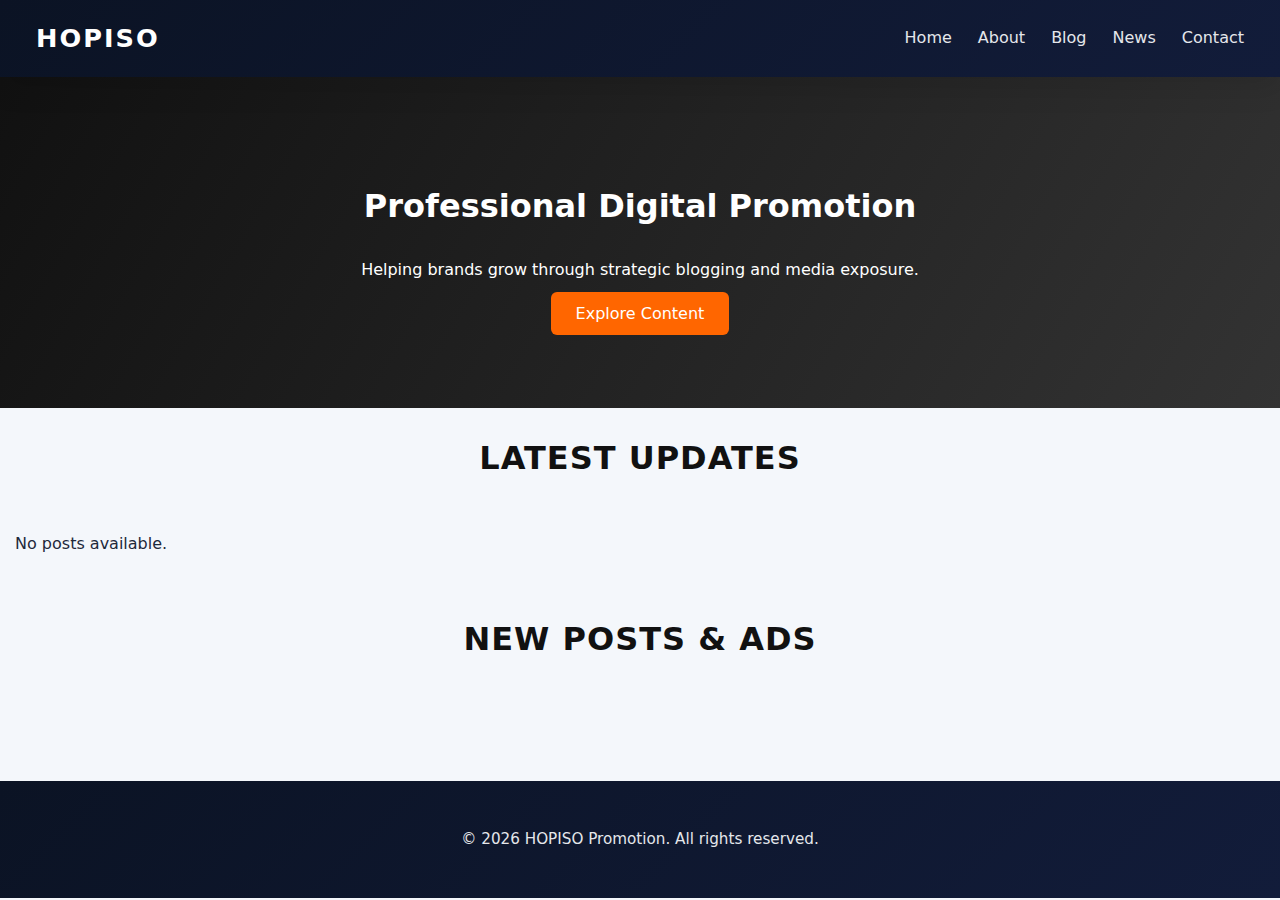
<file: index.html>
<!DOCTYPE html>
<html lang="en">
<head>
<meta charset="UTF-8">
<title>HOPISO Promotion | Digital Promotion & Blogging</title>

<meta name="description" content="HOPISO Promotion is a professional digital promotion and blogging platform for brands and creators.">
<meta name="keywords" content="HOPISO Promotion, Blogging, Digital Marketing">
<meta name="author" content="HOPISO Promotion">
<meta name="viewport" content="width=device-width, initial-scale=1">

<link rel="stylesheet" href="css/style.css">
<script defer src="js/main.js"></script>
<script defer src="js/analytics.js"></script>
</head>

<body>
<header class="header">
  <div class="logo">HOPISO</div>

  <nav id="nav">
    <a href="index.html">Home</a>
    <a href="about.html">About</a>
    <a href="blog.html">Blog</a>
    <a href="news.html">News</a>
    <a href="contact.html">Contact</a>
  </nav>

  <div class="menu-icon" onclick="toggleMenu()">☰</div>
</header>

<section class="hero">
  <h1>Professional Digital Promotion</h1>
  <p>Helping brands grow through strategic blogging and media exposure.</p>
  <a class="btn" href="blog.html">Explore Content</a>
</section>

<section class="section">
  <h2>Latest Updates</h2>
  <div id="latestPosts" class="grid"></div>
</section>

<section class="section">
  <h2>New Posts & Ads</h2>
  <div id="slideshow" class="slideshow"></div>
</section>


<footer>
  <p>© 2026 HOPISO Promotion. All rights reserved.</p>
</footer>
</body>
</html>
</file>
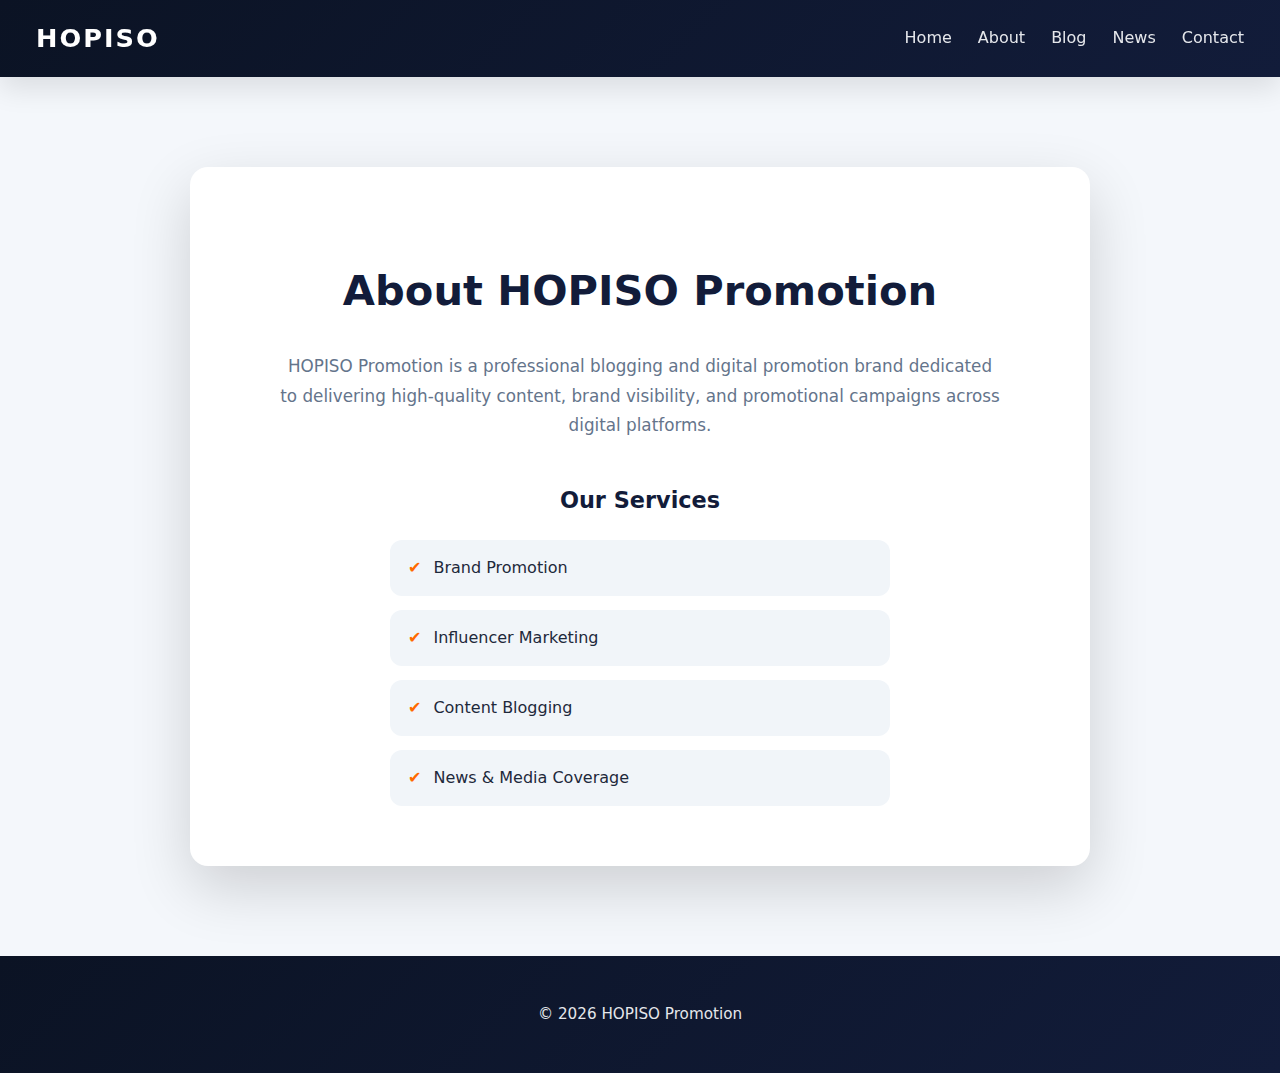
<file: about.html>
<!DOCTYPE html>
<html lang="en">
<head>
<meta charset="UTF-8">
<title>About | HOPISO Promotion</title>
<meta name="viewport" content="width=device-width, initial-scale=1">
<meta name="description" content="Learn more about HOPISO Promotion, our mission, and services.">
<link rel="stylesheet" href="css/about.css">
</head>
<body>

<header class="header">
  <div class="logo">HOPISO</div>
  <nav id="nav">
    <a href="index.html">Home</a>
    <a href="about.html">About</a>
    <a href="blog.html">Blog</a>
    <a href="news.html">News</a>
    <a href="contact.html">Contact</a>
 
  </nav>
  <div class="menu-icon" onclick="toggleMenu()">☰</div>
</header>

<section class="content">
  <h1>About HOPISO Promotion</h1>
  <p>HOPISO Promotion is a professional blogging and digital promotion brand dedicated to delivering high-quality content, brand visibility, and promotional campaigns across digital platforms.</p>

  <h3>Our Services</h3>
  <ul>
    <li>Brand Promotion</li>
    <li>Influencer Marketing</li>
    <li>Content Blogging</li>
    <li>News & Media Coverage</li>
  </ul>
</section>

<footer>
  <p>© 2026 HOPISO Promotion</p>
</footer>

<script src="js/main.js"></script>
</body>
</html>
</file>
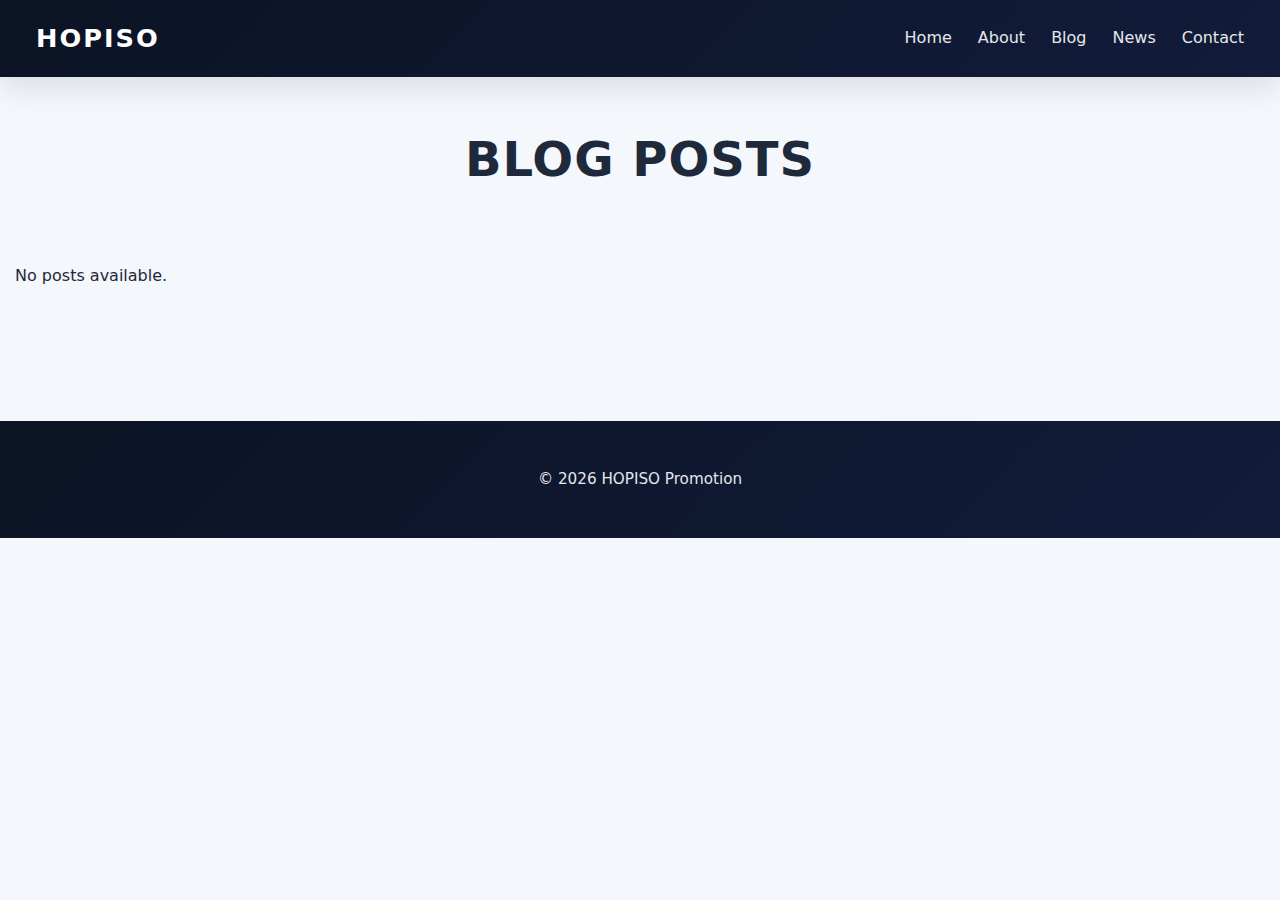
<file: blog.html>
<!DOCTYPE html>
<html lang="en">
<head>
<meta charset="UTF-8">
<title>Blog | HOPISO Promotion</title>
<meta name="viewport" content="width=device-width, initial-scale=1">
<meta name="description" content="Read our latest blogs and insights.">
<link rel="stylesheet" href="css/style.css">
<script defer src="js/main.js"></script>
<script defer src="js/analytics.js"></script>
</head>
<body>

<header class="header">
  <div class="logo">HOPISO</div>
  <nav id="nav">
    <a href="index.html">Home</a>
    <a href="about.html">About</a>
    <a href="blog.html">Blog</a>
    <a href="news.html">News</a>
    <a href="contact.html">Contact</a>
  
  </nav>
  <div class="menu-icon" onclick="toggleMenu()">☰</div>
</header>

<section class="content">
  <h1>Blog Posts</h1>
  <div id="posts" class="grid"></div>
</section>

<footer>
  <p>© 2026 HOPISO Promotion</p>
</footer>

</body>
</html>
</file>
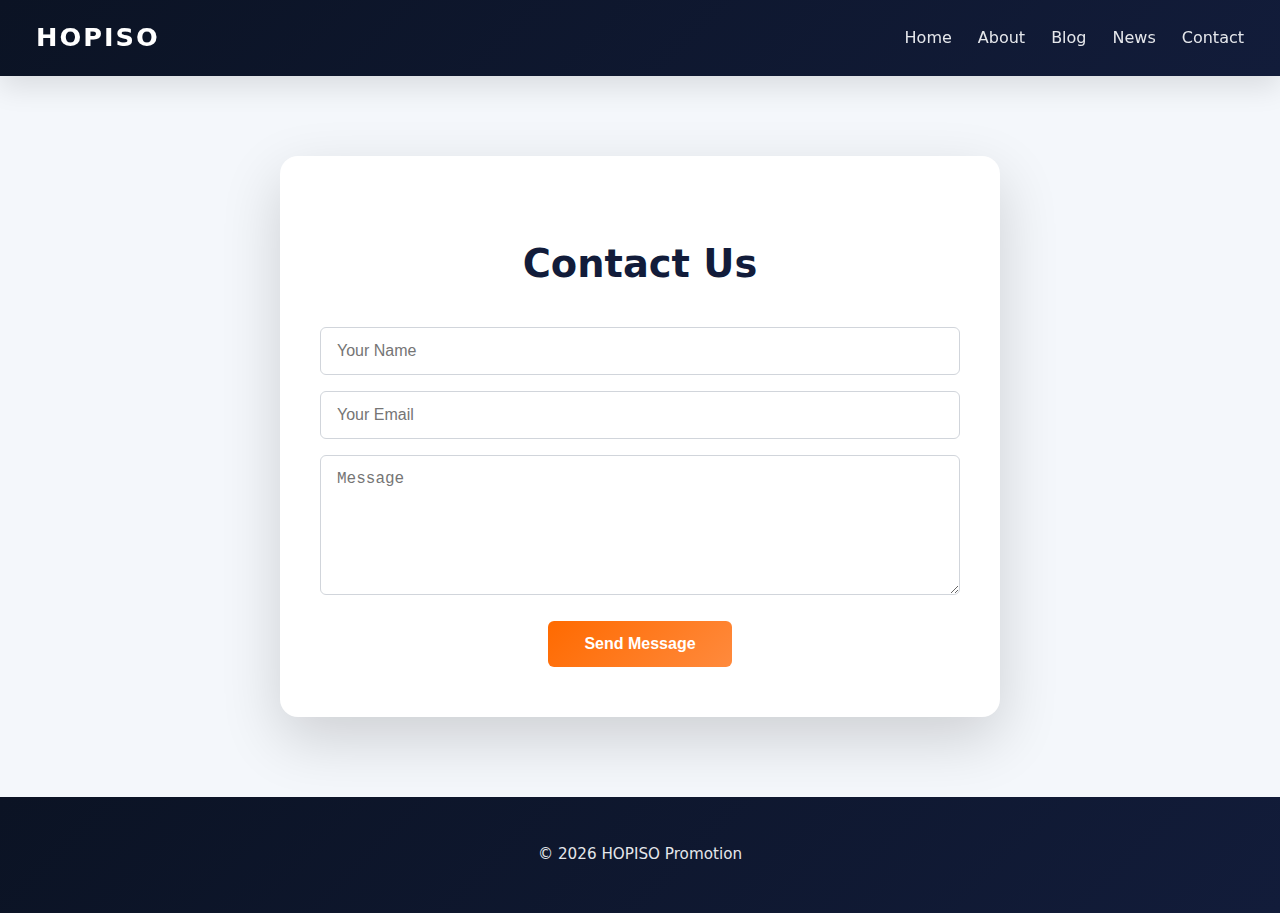
<file: contact.html>
<!DOCTYPE html>
<html lang="en">
<head>
<meta charset="UTF-8">
<title>Contact | HOPISO Promotion</title>
<meta name="viewport" content="width=device-width, initial-scale=1">
<meta name="description" content="Contact HOPISO Promotion for inquiries and collaborations.">
<link rel="stylesheet" href="css/contact.css">
</head>
<body>

<header class="header">
  <div class="logo">HOPISO</div>
  <nav id="nav">
    <a href="index.html">Home</a>
    <a href="about.html">About</a>
    <a href="blog.html">Blog</a>
    <a href="news.html">News</a>
    <a href="contact.html">Contact</a>
  
  </nav>
  <div class="menu-icon" onclick="toggleMenu()">☰</div>
</header>

<section class="content">
  <h1>Contact Us</h1>
  <form onsubmit="sendMessage(event)">
    <input type="text" placeholder="Your Name" required>
    <input type="email" placeholder="Your Email" required>
    <textarea placeholder="Message" required></textarea>
    <button type="submit">Send Message</button>
  </form>
</section>

<footer>
  <p>© 2026 HOPISO Promotion</p>
</footer>

<script>
function sendMessage(e){
  e.preventDefault();
  alert("Message sent successfully!");
}
</script>

<script src="js/main.js"></script>
</body>
</html>
</file>
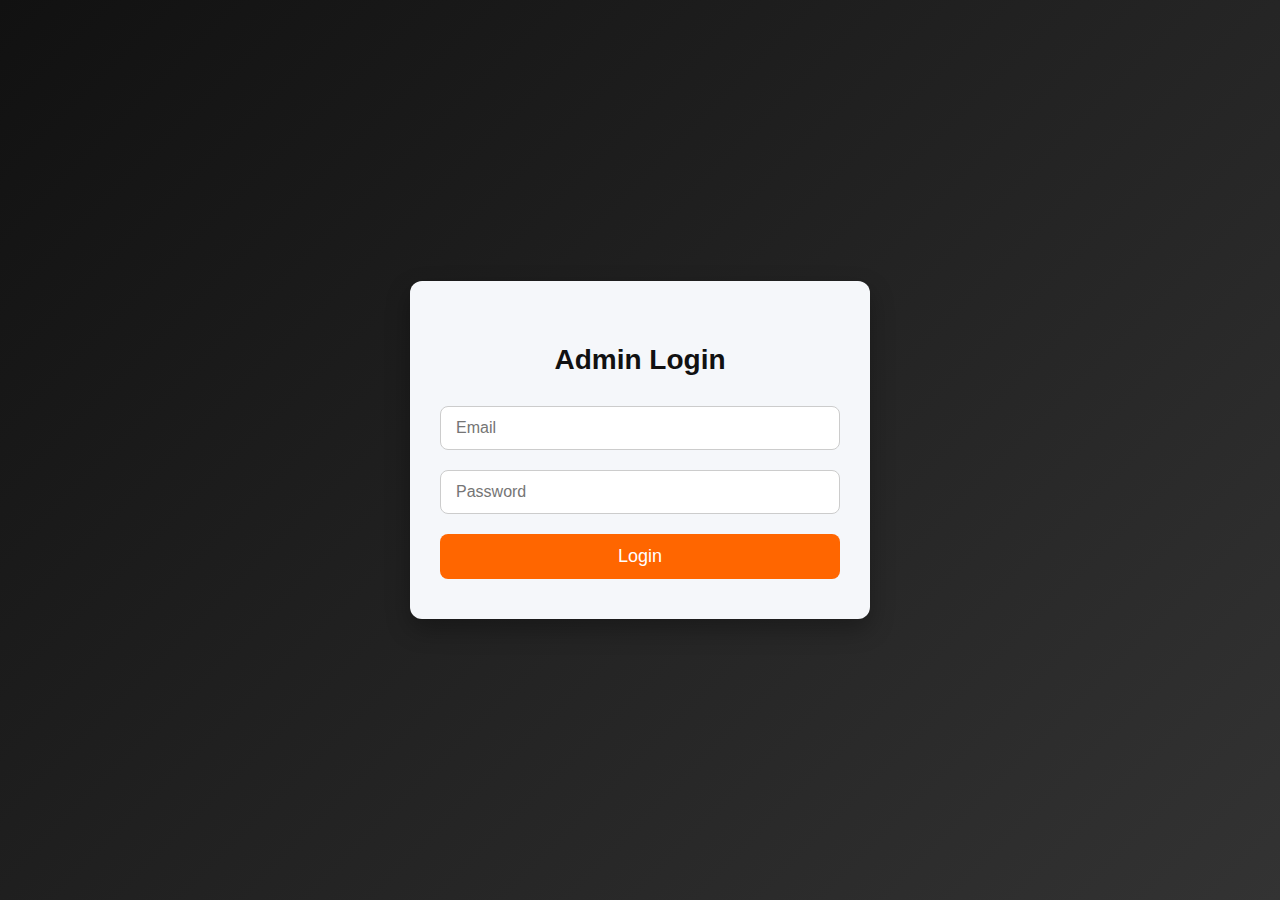
<file: login.html>
<!DOCTYPE html>
<html lang="en">
<head>
<meta charset="UTF-8">
<title>Admin Login | HOPISO Promotion</title>
<meta name="viewport" content="width=device-width, initial-scale=1">
<link rel="stylesheet" href="css/login.css">
</head>
<body class="auth">

<form class="login-box" onsubmit="login(event)">
  <h2>Admin Login</h2>
  <input id="email" type="email" placeholder="Email" required>
  <input id="password" type="password" placeholder="Password" required>
  <button type="submit">Login</button>
</form>

<script src="js/auth.js"></script>
</body>
</html>
</file>
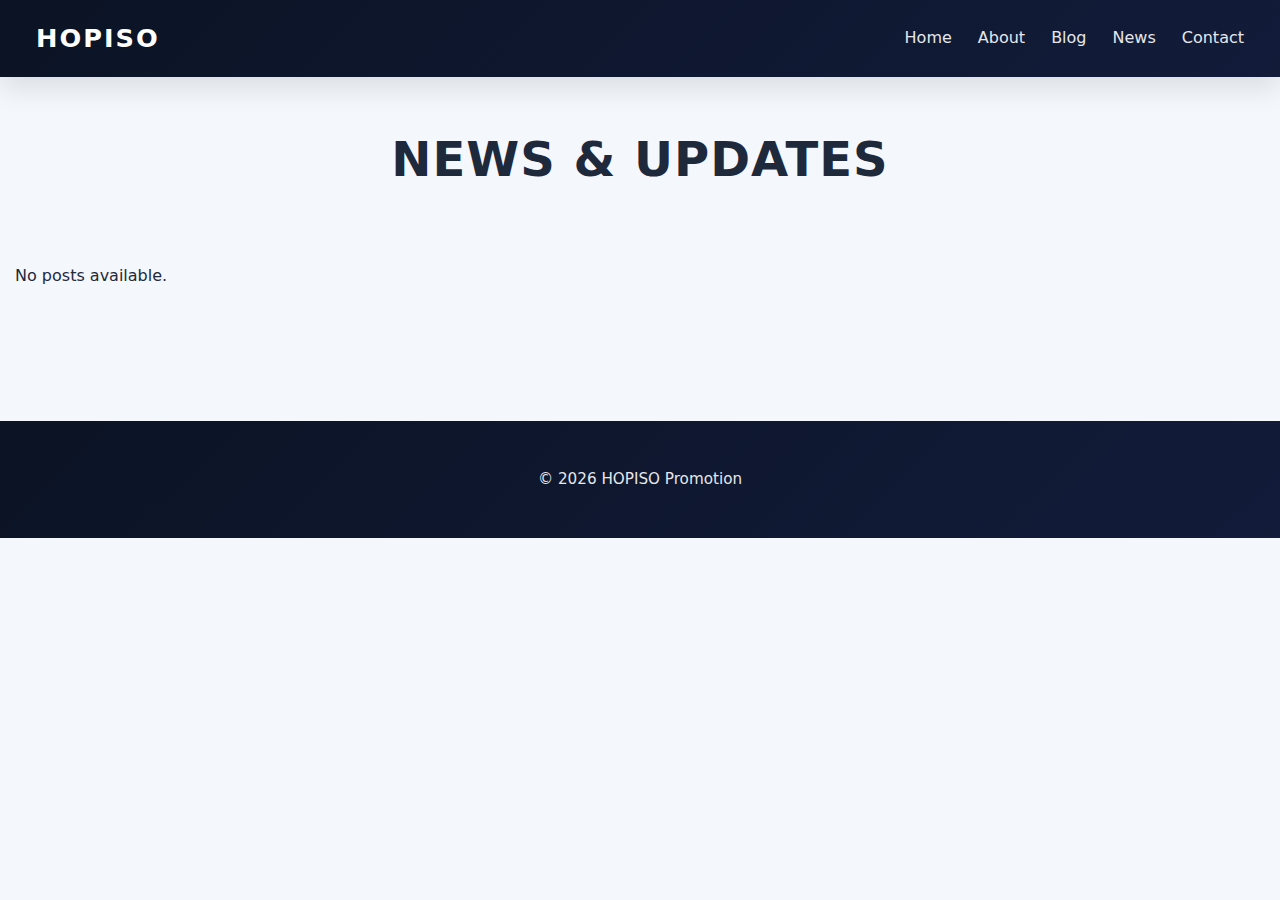
<file: news.html>
<!DOCTYPE html>
<html lang="en">
<head>
<meta charset="UTF-8">
<title>News | HOPISO Promotion</title>
<meta name="viewport" content="width=device-width, initial-scale=1">
<meta name="description" content="Latest news and updates from HOPISO Promotion.">
<link rel="stylesheet" href="css/style.css">
<script defer src="js/main.js"></script>
<script defer src="js/analytics.js"></script>
</head>
<body>

<header class="header">
  <div class="logo">HOPISO</div>
  <nav id="nav">
    <a href="index.html">Home</a>
    <a href="about.html">About</a>
    <a href="blog.html">Blog</a>
    <a href="news.html">News</a>
    <a href="contact.html">Contact</a>
  
  </nav>
  <div class="menu-icon" onclick="toggleMenu()">☰</div>
</header>

<section class="content">
  <h1>News & Updates</h1>
  <div id="posts" class="grid"></div>
</section>

<footer>
  <p>© 2026 HOPISO Promotion</p>
</footer>

</body>
</html>
</file>
<file: css/style.css>
/* ===== Variables & Root ===== */
:root {
  --primary: #111;
  --accent: #ff6600;
  --bg: #f5f7fa;
  --text-color: #333;
  --card-bg: #fff;
  --border-radius: 10px;
  --shadow: 0 5px 15px rgba(0,0,0,0.1);
    --brand-dark: #0b1324;
  --brand-primary: #121c3a;
  --brand-accent: #ff6a00;
  --brand-accent-hover: #e85d00;

  --bg-main: #f4f7fb;
  --bg-surface: #ffffff;
  --bg-muted: #f1f5f9;

  --text-main: #1e293b;
  --text-muted: #64748b;
  --text-light: #e5e7eb;

  --radius-sm: 6px;
  --radius-md: 12px;
  --radius-lg: 18px;

  --shadow-sm: 0 4px 12px rgba(0,0,0,.06);
  --shadow-md: 0 12px 28px rgba(0,0,0,.10);
  --shadow-lg: 0 22px 60px rgba(0,0,0,.16);

  --transition-fast: 0.2s ease;
  --transition: 0.35s cubic-bezier(.4,0,.2,1);
}

/* ===== Global Styles ===== */
*,
*::before,
*::after {
  box-sizing: border-box;
}

body {
  margin: 0;
  font-family: "Inter", "Segoe UI", system-ui, sans-serif;
  background: var(--bg-main);
  color: var(--text-main);
  line-height: 1.75;
}


/* ===== NAVIGATION BAR ===== */
/* =========================================================
   HEADER / NAVIGATION (FIXED & CLEAN)
========================================================= */

.header {
  position: sticky;
  top: 0;
  z-index: 1000;
  background: linear-gradient(135deg, var(--brand-dark), var(--brand-primary));
  padding: 16px 36px;
  display: flex;
  align-items: center;
  justify-content: space-between;
  box-shadow: var(--shadow-md);
}

.logo {
  font-size: 1.6rem;
  font-weight: 800;
  letter-spacing: 2px;
  color: #ffffff;
}

/* ===== Desktop Navigation ===== */
#nav {
  display: flex;
  gap: 26px;
}

#nav a {
  color: var(--text-light);
  text-decoration: none;
  font-weight: 500;
  position: relative;
  padding: 6px 0;
  transition: color var(--transition-fast);
}

/* Underline animation */
#nav a::after {
  content: "";
  position: absolute;
  left: 0;
  bottom: -4px;
  width: 0;
  height: 2px;
  background: var(--brand-accent);
  transition: width var(--transition-fast);
}

#nav a:hover {
  color: #ffffff;
}

#nav a:hover::after {
  width: 100%;
}

/* ===== Mobile Menu Icon ===== */
.menu-icon {
  display: none;
  font-size: 28px;
  color: #ffffff;
  cursor: pointer;
  user-select: none;
}


/* =========================================================
   HEADER MOBILE RESPONSIVE
========================================================= */
@media (max-width: 768px) {

  #nav {
    display: none;
    flex-direction: column;
    position: absolute;
    top: 68px;
    left: 0;
    width: 200px;
    padding: 30px;
    border-radius: 8px;
    background: var(--brand-dark);
    box-shadow: var(--shadow-lg);
  }

  #nav.show {
    display: flex;
    animation: slideDown 0.3s ease forwards;
  }

  #nav a {
    padding: 16px 28px;
    border-bottom: 1px solid rgba(255, 255, 255, 0.08);
  }

  .menu-icon {
    display: block;
  }
}


/* ===== MOBILE MENU ANIMATION ===== */
@keyframes slideDown {
  0% { opacity: 0; transform: translateY(-10px);}
  100% { opacity: 1; transform: translateY(0);}
}


/* ===== Hero Section ===== */
.hero {
  padding: 80px 20px;
  text-align: center;
  background: linear-gradient(120deg, var(--primary), #333);
  color: #fff;
}

.btn, button {
  background: var(--accent);
  padding: 12px 25px;
  color: #fff;
  text-decoration: none;
  border-radius: 6px;
  border: none;
  cursor: pointer;
  transition: background 0.3s;
}

.btn:hover, button:hover {
  background: #e65a00;
}

/* ===== Content Sections ===== */
.content, .admin {
  padding: 0;
}

.content h1 {
  text-align: center;
  font-size: clamp(2rem, 4vw, 3rem);
  font-weight: 800;
  text-transform: uppercase;
  letter-spacing: 1px;
  margin: 40px 0 30px;
  color: var(--text-main);
}
/* ===== Admin Inputs ===== */
.admin input, .admin textarea, .admin select {
  width: 100%;
  margin-bottom: 10px;
  padding: 10px;
  border-radius: 5px;
  border: 1px solid #ccc;
  box-sizing: border-box;
}

/* ===== Cards / Posts / Grid ===== */
.grid {
  display: grid;
  grid-template-columns: repeat(auto-fit, minmax(280px, 1fr));
  gap: 20px;
  padding: 15px;
}

.card, .post {
  background: var(--card-bg);
  border-radius: 10px;
  padding: 5px;
  margin-bottom: 15px;
  box-shadow: 0 5px 15px var(--card-shadow);
}

.card img {
  width: 100%;
  max-height: 200px;
  object-fit: cover;
  border-radius: var(--border-radius);
  margin-bottom: 10px;
}

/* ===== CARD ===== */
.card {
  background: var(--card-bg);
  border-radius: var(--border-radius);
  padding: 15px;
  box-shadow: var(--shadow);
  transition: transform 0.3s, box-shadow 0.3s;
}

.card:hover {
  transform: translateY(-5px);
  box-shadow: 0 10px 20px rgba(0,0,0,0.15);
}



.card h3 {
  margin: 10px 0 8px;
  font-size: 1.3rem;
}

.card p {
  font-size: 1rem;
  line-height: 1.5;
}





/* ===== Responsive Mobile Menu ===== */
@media (max-width: 768px) {
  nav {
    display: none;
    flex-direction: column;
    background: var(--primary);
    position: absolute;
    top: 60px;
    left: 0;
    width: 100%;
  }
  nav.show {
    display: flex;
  }
  .menu-icon {
    display: block;
  }
}

/* ===== SLIDESHOW ===== */
.slideshow {
  position: relative;
  margin: 20px 0;
  border-radius: var(--border-radius);
  overflow: hidden;
}

.slideshow .slide {
  position: absolute;
  width: 100%;
  transition: all 0.5s ease;
}

.slideshow img {
  width: 100%;
  display: block;
  border-radius: var(--border-radius);
}

.slideshow h3 {
  position: absolute;
  bottom: 50px;
  left: 20px;
  color: #fff;
  text-shadow: 1px 1px 4px rgba(0,0,0,0.7);
  font-size: 1.5rem;
}

.slideshow p {
  position: absolute;
  bottom: 20px;
  left: 20px;
  color: #fff;
  text-shadow: 1px 1px 4px rgba(0,0,0,0.7);
  font-size: 1rem;
}

/* ===== RESPONSIVE ===== */
@media(max-width:768px){
  nav {
    display: none;
    flex-direction: column;
    background: var(--primary);
    padding: 10px;
  }

  nav.show {
    display: flex;
  }

  .menu-icon {
    display: block;
  }
}


/* ===== POST ACTIONS (LIKE / DISLIKE) ===== */
.post-actions {
  display: flex;
  gap: 10px;
  margin: 10px 0;
}

.post-actions button {
  background:var(--accent);
  border: none;
  padding: 6px 12px;
  border-radius: 5px;
  cursor: pointer;
  font-size: 1rem;
  display: flex;
  align-items: center;
  gap: 5px;
  transition: background 0.2s;
}

.post-actions button:hover {
  background: var(--accent);
  color: #fff;
}

/* ===== COMMENTS ===== */
.comments-section {
  margin-top: 15px;
  border-top: 1px solid #eee;
  padding-top: 10px;
}

.comments-section h4 {
  margin-bottom: 8px;
  font-size: 1.1rem;
}




.comments-section p {
  background: #f0f0f0;
  padding: 6px 10px;
  border-radius: 15px;
  margin-bottom: 5px;
  font-size: 0.95rem;
}

.comments-section input {
  width: calc(100% - 90px);
  padding: 8px 10px;
  margin-right: 5px;
  margin-bottom: 8px;
  border-radius: 20px;
  border: 1px solid #ccc;
  outline: none;
}

.comments-section button {
  padding: 8px 12px;
  border: none;
  background: var(--accent);
  color: #fff;
  border-radius: 20px;
  cursor: pointer;
  display: block;
}

.comments-section button:hover {
  background: #e65c00;
}

h2 {
  text-align: center;              /* Center the heading */
  font-size: 2rem;                  /* Slightly larger for emphasis */
  font-weight: 700;                 /* Bold for a professional look */
  color: var(--primary);            /* Match your branding color */
  margin: 30px 0 20px 0;            /* Space above and below */
  letter-spacing: 1px;              /* Slightly spaced letters */
  line-height: 1.3;                 /* Better readability */
  text-transform: uppercase;        /* Optional: make it all caps */
}






/* =========================================================
   FOOTER
========================================================= */
footer {
  background: linear-gradient(135deg, var(--brand-dark), var(--brand-primary));
  color: var(--text-light);
  text-align: center;
  padding: 30px 20px;
  margin-top: 100px;
  font-size: 0.95rem;
}

/* =========================================================
   MOBILE RESPONSIVE
========================================================= */
@media (max-width: 768px) {

  #nav {
    display: none;
    flex-direction: column;
    position: absolute;
    top: 80px;
    left: 0;
    gap: 5px;
    width: 140px;
    padding: 20px;
    border-radius: 8px;
    align-items: center;
    background: var(--brand-dark);
    box-shadow: var(--shadow-lg);
  }

  #nav.show {
    display: flex;
  }

  #nav a {
    padding: 16px 26px;
    border-bottom: 1px solid rgba(255,255,255,.08);
  }

  .menu-icon {
    display: block;
  }

  .content {
    margin: 60px auto;
  }
}
</file>
<file: css/about.css>
/* =========================================================
   DESIGN SYSTEM – BRAND TOKENS
========================================================= */
:root {
  --brand-dark: #0b1324;
  --brand-primary: #121c3a;
  --brand-accent: #ff6a00;
  --brand-accent-hover: #e85d00;

  --bg-main: #f4f7fb;
  --bg-surface: #ffffff;
  --bg-muted: #f1f5f9;

  --text-main: #1e293b;
  --text-muted: #64748b;
  --text-light: #e5e7eb;

  --radius-sm: 6px;
  --radius-md: 12px;
  --radius-lg: 18px;

  --shadow-sm: 0 4px 12px rgba(0,0,0,.06);
  --shadow-md: 0 12px 28px rgba(0,0,0,.10);
  --shadow-lg: 0 22px 60px rgba(0,0,0,.16);

  --transition-fast: 0.2s ease;
  --transition: 0.35s cubic-bezier(.4,0,.2,1);
}

/* =========================================================
   BASE RESET
========================================================= */
*,
*::before,
*::after {
  box-sizing: border-box;
}

body {
  margin: 0;
  font-family: "Inter", "Segoe UI", system-ui, sans-serif;
  background: var(--bg-main);
  color: var(--text-main);
  line-height: 1.75;
}

/* =========================================================
   HEADER / NAVIGATION
========================================================= */
.header {
  position: sticky;
  top: 0;
  z-index: 1000;
  background: linear-gradient(135deg, var(--brand-dark), var(--brand-primary));
  padding: 16px 36px;
  display: flex;
  align-items: center;
  justify-content: space-between;
  box-shadow: var(--shadow-md);
}

.logo {
  font-size: 1.6rem;
  font-weight: 800;
  letter-spacing: 2px;
  color: #fff;
}

#nav {
  display: flex;
  gap: 26px;
}

#nav a {
  color: var(--text-light);
  text-decoration: none;
  font-weight: 500;
  position: relative;
  padding: 6px 0;
  transition: color var(--transition-fast);
}

#nav a::after {
  content: "";
  position: absolute;
  left: 0;
  bottom: -4px;
  width: 0;
  height: 2px;
  background: var(--brand-accent);
  transition: width var(--transition-fast);
}

#nav a:hover {
  color: #fff;
}

#nav a:hover::after {
  width: 100%;
}

.menu-icon {
  display: none;
  font-size: 28px;
  color: #fff;
  cursor: pointer;
}

/* =========================================================
   ABOUT CONTENT AREA
========================================================= */
.content {
  max-width: 900px;
  margin: 90px auto;
  background: var(--bg-surface);
  padding: 60px 50px;
  border-radius: var(--radius-lg);
  box-shadow: var(--shadow-lg);
}

/* Main Heading */
.content h1 {
  font-size: clamp(2rem, 4vw, 2.6rem);
  font-weight: 800;
  color: var(--brand-primary);
  margin-bottom: 25px;
  text-align: center;
}

/* Intro Paragraph */
.content p {
  font-size: 1.05rem;
  color: var(--text-muted);
  margin-bottom: 40px;
  text-align: center;
  max-width: 720px;
  margin-left: auto;
  margin-right: auto;
}

/* Subheading */
.content h3 {
  font-size: 1.4rem;
  font-weight: 700;
  color: var(--brand-primary);
  margin-bottom: 20px;
  text-align: center;
}

/* Services List */
.content ul {
  list-style: none;
  padding: 0;
  margin: 0 auto;
  max-width: 500px;
  display: grid;
  gap: 14px;
}

.content ul li {
  background: var(--bg-muted);
  padding: 14px 18px;
  border-radius: var(--radius-md);
  font-weight: 500;
  color: var(--text-main);
  display: flex;
  align-items: center;
  gap: 12px;
  transition: transform var(--transition-fast),
              box-shadow var(--transition-fast);
}

.content ul li::before {
  content: "✔";
  color: var(--brand-accent);
  font-weight: 700;
}

.content ul li:hover {
  transform: translateY(-3px);
  box-shadow: var(--shadow-sm);
}

/* =========================================================
   FOOTER
========================================================= */
footer {
  background: linear-gradient(135deg, var(--brand-dark), var(--brand-primary));
  color: var(--text-light);
  text-align: center;
  padding: 30px 20px;
  margin-top: 80px;
  font-size: 0.95rem;
}

/* =========================================================
   MOBILE RESPONSIVE
========================================================= */
@media (max-width: 768px) {

  #nav {
    display: none;
    flex-direction: column;
    position: absolute;
    top: 80px;
    left: 0;
    gap: 5px;
    width: 140px;
    padding: 30px;
    border-radius: 8px;
    align-items: center;
    background: var(--brand-dark);
    box-shadow: var(--shadow-lg);
  }

  #nav.show {
    display: flex;
  }

  #nav a {
    padding: 16px 26px;
    border-bottom: 1px solid rgba(255,255,255,.08);
  }

  .menu-icon {
    display: block;
  }

  .content {
    margin: 50px 16px;
    padding: 40px 26px;
  }

  .content p {
    text-align: left;
  }
}
</file>
<file: css/contact.css>
/* =========================================================
   DESIGN SYSTEM (CONSISTENT BRAND)
========================================================= */
:root {
  --brand-dark: #0b1324;
  --brand-primary: #121c3a;
  --brand-accent: #ff6a00;
  --brand-accent-hover: #e85d00;

  --bg-main: #f4f7fb;
  --bg-surface: #ffffff;
  --bg-muted: #f1f5f9;

  --text-main: #1e293b;
  --text-muted: #64748b;
  --text-light: #e5e7eb;

  --radius-sm: 6px;
  --radius-md: 12px;
  --radius-lg: 18px;

  --shadow-sm: 0 4px 12px rgba(0,0,0,.06);
  --shadow-md: 0 12px 28px rgba(0,0,0,.10);
  --shadow-lg: 0 22px 60px rgba(0,0,0,.16);

  --transition-fast: 0.2s ease;
  --transition: 0.35s cubic-bezier(.4,0,.2,1);
}

/* =========================================================
   BASE RESET
========================================================= */
*,
*::before,
*::after {
  box-sizing: border-box;
}

body {
  margin: 0;
  font-family: "Inter", "Segoe UI", system-ui, sans-serif;
  background: var(--bg-main);
  color: var(--text-main);
  line-height: 1.7;
}

/* =========================================================
   HEADER / NAVIGATION
========================================================= */
.header {
  position: sticky;
  top: 0;
  z-index: 1000;
  background: linear-gradient(135deg, var(--brand-dark), var(--brand-primary));
  padding: 16px 36px;
  display: flex;
  align-items: center;
  justify-content: space-between;
  box-shadow: var(--shadow-md);
}

.logo {
  font-size: 1.6rem;
  font-weight: 800;
  letter-spacing: 2px;
  color: #fff;
}

#nav {
  display: flex;
  gap: 26px;
}

#nav a {
  color: var(--text-light);
  text-decoration: none;
  font-weight: 500;
  position: relative;
  padding: 6px 0;
  transition: color var(--transition-fast);
}

#nav a::after {
  content: "";
  position: absolute;
  left: 0;
  bottom: -4px;
  width: 0;
  height: 2px;
  background: var(--brand-accent);
  transition: width var(--transition-fast);
}

#nav a:hover {
  color: #fff;
}

#nav a:hover::after {
  width: 100%;
}

/* Mobile menu icon */
.menu-icon {
  display: none;
  font-size: 28px;
  color: #fff;
  cursor: pointer;
}

/* =========================================================
   CONTACT CONTENT AREA
========================================================= */
.content {
  max-width: 720px;
  margin: 80px auto;
  background: var(--bg-surface);
  padding: 50px 40px;
  border-radius: var(--radius-lg);
  box-shadow: var(--shadow-lg);
}

.content h1 {
  text-align: center;
  font-size: clamp(1.8rem, 4vw, 2.4rem);
  margin-bottom: 30px;
  font-weight: 800;
  color: var(--brand-primary);
}

/* =========================================================
   CONTACT FORM
========================================================= */
form {
  display: flex;
  flex-direction: column;
  gap: 16px;
}

form input,
form textarea {
  width: 100%;
  padding: 14px 16px;
  border-radius: var(--radius-sm);
  border: 1px solid #d1d5db;
  font-size: 1rem;
  transition: border var(--transition-fast),
              box-shadow var(--transition-fast);
}

form textarea {
  min-height: 140px;
  resize: vertical;
}

/* Focus State */
form input:focus,
form textarea:focus {
  outline: none;
  border-color: var(--brand-accent);
  box-shadow: 0 0 0 3px rgba(255,106,0,.18);
}

/* Submit Button */
form button {
  margin-top: 10px;
  align-self: center;
  background: linear-gradient(135deg, var(--brand-accent), #ff8a3d);
  color: #fff;
  border: none;
  padding: 14px 36px;
  font-size: 1rem;
  font-weight: 600;
  border-radius: var(--radius-sm);
  cursor: pointer;
  transition: transform var(--transition-fast),
              box-shadow var(--transition-fast);
}

form button:hover {
  transform: translateY(-3px);
  box-shadow: var(--shadow-md);
}

/* =========================================================
   FOOTER
========================================================= */
footer {
  background: linear-gradient(135deg, var(--brand-dark), var(--brand-primary));
  color: var(--text-light);
  text-align: center;
  padding: 30px 20px;
  margin-top: 80px;
  font-size: 0.95rem;
}

/* =========================================================
   MOBILE RESPONSIVE
========================================================= */
@media (max-width: 768px) {

  #nav {
    display: none;
    flex-direction: column;
    position: absolute;
    top: 80px;
    left: 0;
    gap: 5px;
    width: 140px;
    padding: 20px;
    border-radius: 8px;
    align-items: center;
    background: var(--brand-dark);
    box-shadow: var(--shadow-lg);
  }

  #nav.show {
    display: flex;
  }

  #nav a {
    padding: 16px 26px;
    border-bottom: 1px solid rgba(255,255,255,.08);
  }

  .menu-icon {
    display: block;
  }

  .content {
    margin: 50px 16px;
    padding: 36px 24px;
  }
}
</file>
<file: css/login.css>
/* ===== VARIABLES ===== */
:root {
  --primary: #111;
  --accent: #ff6600;
  --bg: #f5f7fa;
  --text: #333;
  --input-bg: #fff;
  --input-border: #ccc;
  --button-hover: #e65a00;
}

/* ===== GLOBAL ===== */
body.auth {
  margin: 0;
  font-family: 'Segoe UI', Arial, sans-serif;
  background: linear-gradient(135deg, #111, #333);
  display: flex;
  justify-content: center;
  align-items: center;
  height: 100vh;
  color: var(--text);
}

/* ===== LOGIN BOX ===== */
.login-box {
  background: var(--bg);
  padding: 40px 30px;
  border-radius: 12px;
  box-shadow: 0 10px 25px rgba(0,0,0,0.3);
  width: 100%;
  max-width: 400px;
  text-align: center;
  animation: fadeIn 0.8s ease-in-out;
}

.login-box h2 {
  margin-bottom: 30px;
  color: var(--primary);
  font-size: 28px;
}

/* ===== INPUTS ===== */
.login-box input {
  width: 100%;
  padding: 12px 15px;
  margin-bottom: 20px;
  border: 1px solid var(--input-border);
  border-radius: 8px;
  font-size: 16px;
  box-sizing: border-box;
  transition: border 0.3s, box-shadow 0.3s;
}

.login-box input:focus {
  outline: none;
  border-color: var(--accent);
  box-shadow: 0 0 8px rgba(255, 102, 0, 0.5);
}

/* ===== BUTTON ===== */
.login-box button {
  width: 100%;
  padding: 12px;
  background: var(--accent);
  border: none;
  color: #fff;
  font-size: 18px;
  border-radius: 8px;
  cursor: pointer;
  transition: background 0.3s, transform 0.2s;
}

.login-box button:hover {
  background: var(--button-hover);
  transform: translateY(-2px);
}

/* ===== RESPONSIVE ===== */
@media (max-width: 480px) {
  .login-box {
    padding: 30px 20px;
  }
  .login-box h2 {
    font-size: 24px;
  }
  .login-box button {
    font-size: 16px;
  }
}

/* ===== ANIMATION ===== */
@keyframes fadeIn {
  0% { opacity: 0; transform: translateY(-20px);}
  100% { opacity: 1; transform: translateY(0);}
}
</file>
